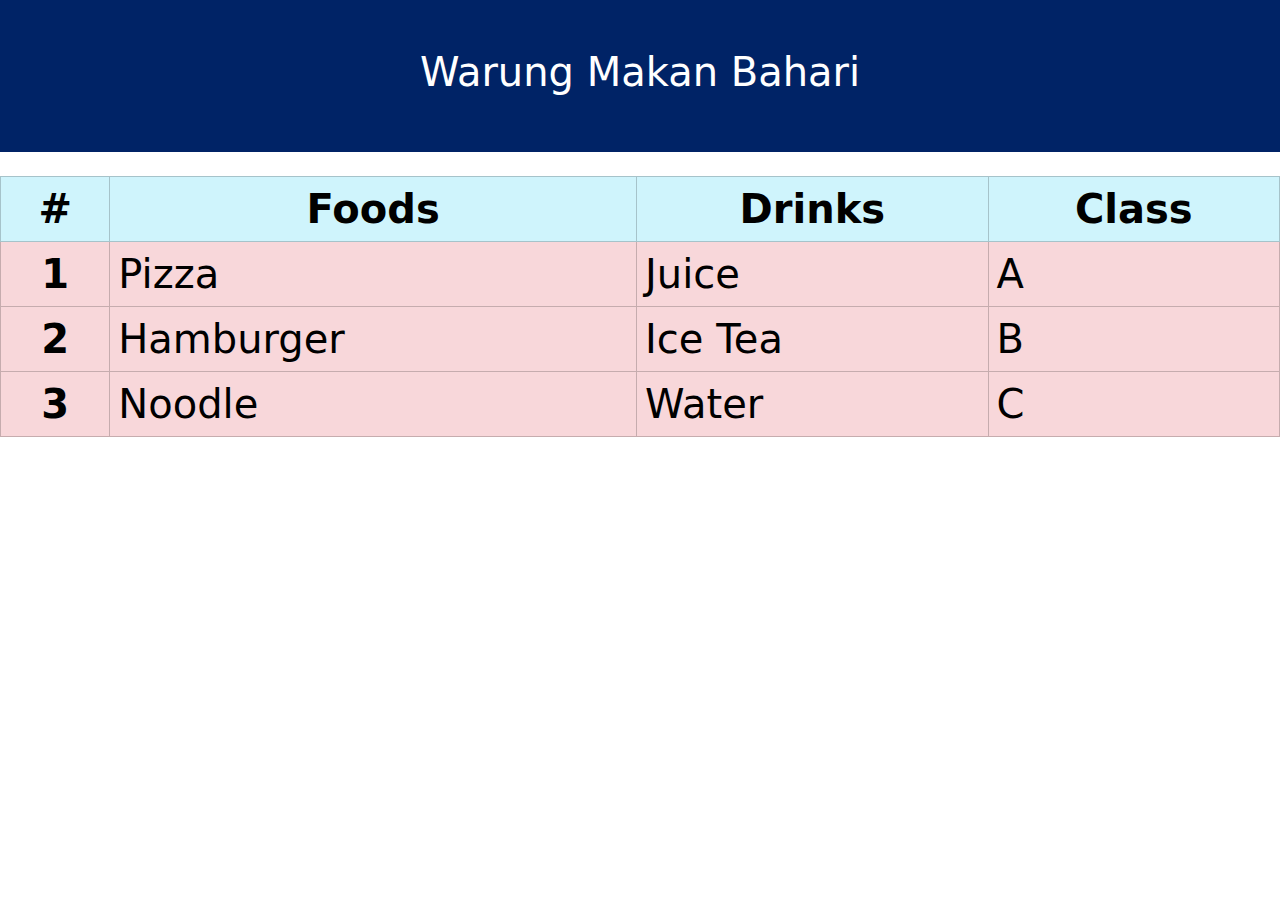
<file: belajar-bootstrap/index.html>
<!DOCTYPE html>
<html lang="en">
    <head>
        <title>Bootstrap Tutorial</title>
        <meta charset="UTF-8">
        <meta name="viewport" content="width=device-width, initial-scale=1">
        <link href="https://cdn.jsdelivr.net/npm/bootstrap@5.3.3/dist/css/bootstrap.min.css" rel="stylesheet">
        <script src="https://cdn.jsdelivr.net/npm/bootstrap@5.3.3/dist/js/bootstrap.bundle.min.js"></script>
    </head>

    <body>
        <div class="container-fluid p-5" style="background-color: #002366; color: white; text-align: center;">
            <h1>Warung Makan Bahari</h1>
        </div>
        <br>
        <table class="table table-bordered table-danger table-hover display-6">
            <thead class="text-center">
              <tr class="table-info">
                <th scope="col">#</th>
                <th scope="col">Foods</th>
                <th scope="col">Drinks</th>
                <th scope="col">Class</th>
              </tr>
            </thead>

            <tbody>
              <tr>
                <th scope="row" class="text-center">1</th>
                <td>Pizza</td>
                <td>Juice</td>
                <td>A</td>
              </tr>
              <tr>
                <th scope="row" class="text-center">2</th>
                <td>Hamburger</td>
                <td>Ice Tea</td>
                <td>B</td>
              </tr>
              <tr>
                <th scope="row" class="text-center">3</th>
                <td>Noodle</td>
                <td>Water</td>
                <td>C</td>
              </tr>
            </tbody>
          </table>
    </body>

    
</html>
</file>
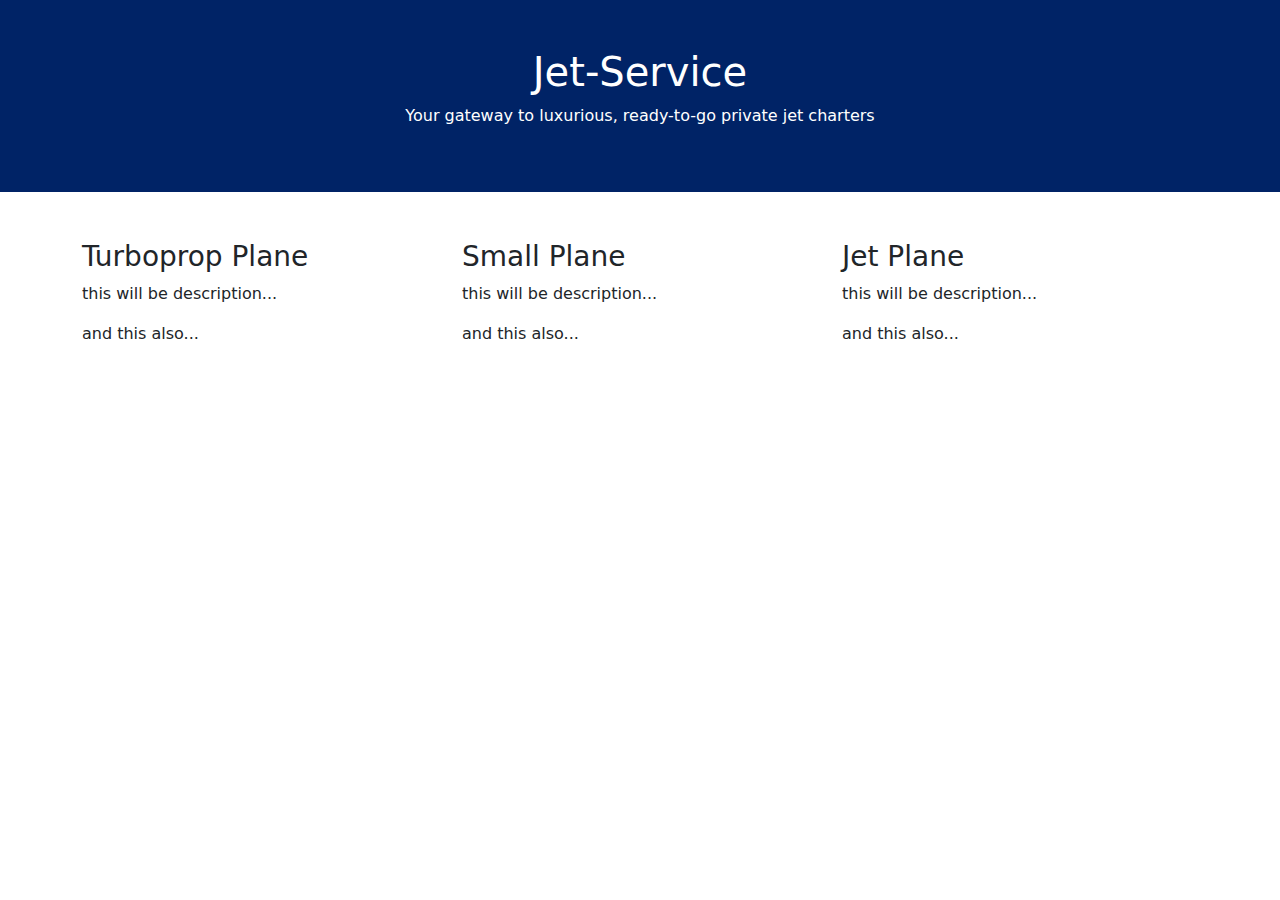
<file: belajar-bootstrap/bootstrap-101.html>
<!DOCTYPE html>
<html lang="en">
    <head>
        <title>Bootstrap Demo Simple</title>
        <meta charset="UTF-8">
        <meta name="viewport" content="width=device-width, initial-scale=1">
        <link href="https://cdn.jsdelivr.net/npm/bootstrap@5.3.3/dist/css/bootstrap.min.css" rel="stylesheet">
        <script src="https://cdn.jsdelivr.net/npm/bootstrap@5.3.3/dist/js/bootstrap.bundle.min.js"></script>
    </head>

    <body>
        <div class="container-fluid p-5" style="background-color: #002366; color: white; text-align: center;">
            <h1>Jet-Service</h1>
            <p>Your gateway to luxurious, ready-to-go private jet charters</p>
        </div>

        <div class="container mt-5">
            <div class="row">
                <div class="col-sm-4">
                    <h3>Turboprop Plane</h3>
                    <p>this will be description...</p>
                    <p>and this also...</p>
                </div>
                <div class="col-sm-4">
                    <h3>Small Plane</h3>
                    <p>this will be description...</p>
                    <p>and this also...</p>
                </div>
                <div class="col-sm-4">
                    <h3>Jet Plane</h3>
                    <p>this will be description...</p>
                    <p>and this also...</p>
                </div>
            </div>
        </div>
    </body>

</html>
</file>
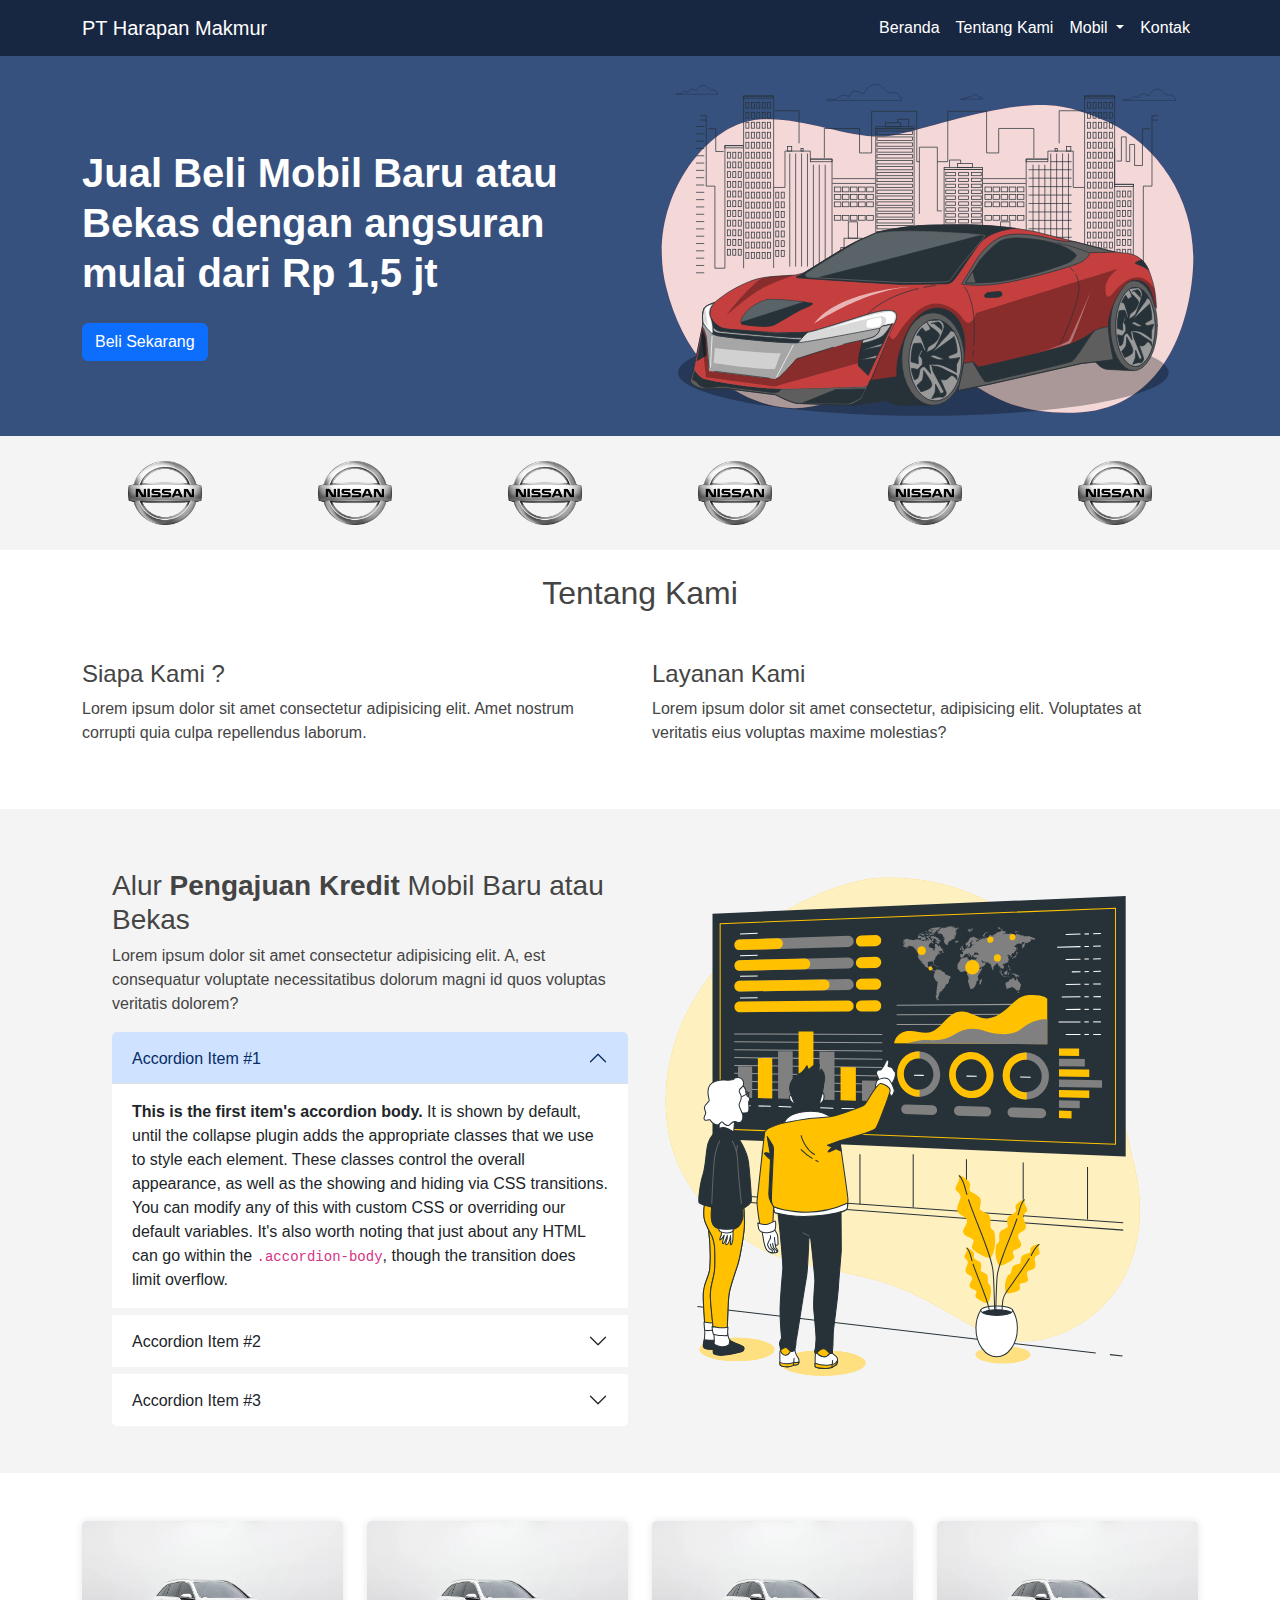
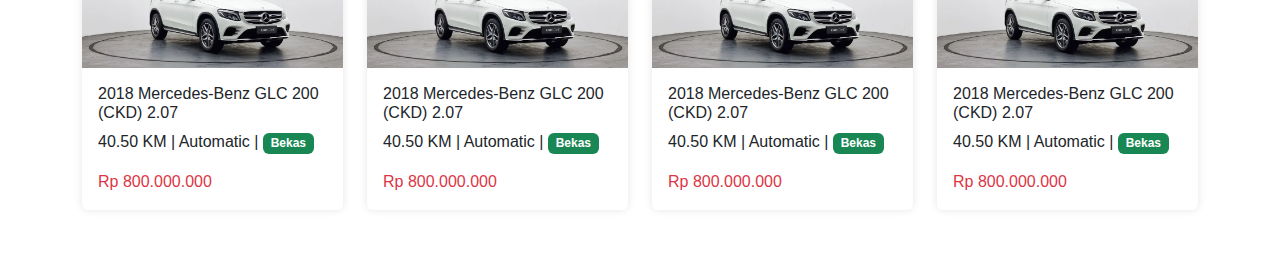
<file: belajar-bootstrap/harapan.html>
<!DOCTYPE html>
<html lang="en">
  <head>
    <meta charset="UTF-8" />
    <meta name="viewport" content="width=device-width, initial-scale=1.0" />
    <title>PT Harapan Makmur</title>
    <link rel="stylesheet" href="css/bootstrap.min.css" />
    <link rel="stylesheet" href="SimpleWeb/style.css" />
  </head>

  <body>
    <!-- Navbar -->
    <nav class="navbar fixed-top navbar-expand-lg bg-navbar-fixed">
      <div class="container">
        <a class="navbar-brand text-white" href="#">PT Harapan Makmur</a>
        <button
          class="navbar-toggler bg-light"
          type="button"
          data-bs-toggle="collapse"
          data-bs-target="#navbarNavDropdown"
          aria-controls="navbarNavDropdown"
          aria-expanded="false"
          aria-label="Toggle navigation"
        >
          <span class="navbar-toggler-icon"></span>
        </button>
        <div class="collapse navbar-collapse" id="navbarNavDropdown">
          <ul class="navbar-nav ms-auto">
            <li class="nav-item">
              <a class="nav-link active text-white" aria-current="page" href="#"
                >Beranda</a
              >
            </li>
            <li class="nav-item">
              <a class="nav-link text-white" href="#tentang-kami"
                >Tentang Kami</a
              >
            </li>
            <li class="nav-item dropdown">
              <a
                class="nav-link dropdown-toggle text-white"
                href="#"
                role="button"
                data-bs-toggle="dropdown"
                aria-expanded="false"
              >
                Mobil
              </a>
              <ul class="dropdown-menu">
                <li><a class="dropdown-item" href="#mobil-baru">Baru</a></li>
                <li><a class="dropdown-item" href="#mobil-bekas">Bekas</a></li>
              </ul>
            </li>
            <li class="nav-item">
              <a class="nav-link text-white">Kontak</a>
            </li>
          </ul>
        </div>
      </div>
    </nav>
    <!-- End of Navbar -->

    <!-- Hero Section -->
     <section class="hero" >
      <div class="container">
        <div class="row align-items-center">
          <div class="col-lg-6 col-sm-12">
            <h1 class="fs-1 md-1 lg-1">Jual Beli Mobil Baru atau Bekas dengan angsuran mulai dari Rp 1,5 jt</h1>
            <button type="button" class="btn btn-primary">Beli Sekarang</button>
          </div>
          <div class="col-lg-6 col-sm-12">
            <img src="SimpleWeb/img/sports car-bro.svg" class="img-fluid" alt="Car Art Style">
          </div>
        </div>
      </div>
     </section>
     <!-- End of Hero -->
    <script src="js/bootstrap.bundle.min.js"></script>

    <!-- Brand Section -->
    <section class="section-bg brands">
      <div class="container">
        <div class="row text-center">
          <div class="col-lg-2 col-md-4 col-sm-6 d-flex justify-content-center">
            <img src="SimpleWeb/img/nissan.png" class="img-fluid">
          </div>
          <div class="col-lg-2 col-md-4 col-sm-6 d-flex justify-content-center">
            <img src="SimpleWeb/img/nissan.png" class="img-fluid">
          </div>
          <div class="col-lg-2 col-md-4 col-sm-6 d-flex justify-content-center">
            <img src="SimpleWeb/img/nissan.png" class="img-fluid">
          </div>
          <div class="col-lg-2 col-md-4 col-sm-6 d-flex justify-content-center">
            <img src="SimpleWeb/img/nissan.png" class="img-fluid">
          </div>
          <div class="col-lg-2 col-md-4 col-sm-6 d-flex justify-content-center">
            <img src="SimpleWeb/img/nissan.png" class="img-fluid">
          </div>
          <div class="col-lg-2 col-md-4 col-sm-6 d-flex justify-content-center">
            <img src="SimpleWeb/img/nissan.png" class="img-fluid">
          </div>
        </div>
      </div>
    </section>    
    <!-- End Brand Section -->

    <!-- About Us Section -->
      <section id="tentang-kami" class="mt-4">
        <div class="container">
          <h2 class="text-center mb-4">Tentang Kami</h2>
          <div class="row my-5">
            <div class="col-lg-6">
              <h4>Siapa Kami ?</h4>
              <p>Lorem ipsum dolor sit amet consectetur adipisicing elit. Amet nostrum corrupti quia culpa repellendus laborum.</p>
            </div>
            <div class="col-lg-6">
              <h4>Layanan Kami</h4>
              <p>Lorem ipsum dolor sit amet consectetur, adipisicing elit. Voluptates at veritatis eius voluptas maxime molestias?</p>
            </div>
          </div>
          
        </div>
      </section>
    <!-- End About Us -->

    <!-- Credit Section -->
    <section class="section-bg credit-section">
      <div class="container">
          <div class="row">
              <div class="col-lg-6">
                  <h3>Alur <strong>Pengajuan Kredit</strong> Mobil Baru atau Bekas</h3>
                  <p class="secondary-text">Lorem ipsum dolor sit amet consectetur adipisicing elit. A, est consequatur voluptate necessitatibus dolorum magni id quos voluptas veritatis dolorem?</p>
                  <div class="accordion" id="accordionExample">
                      <div class="accordion-item">
                        <h2 class="accordion-header">
                          <button class="accordion-button" type="button" data-bs-toggle="collapse" data-bs-target="#collapseOne" aria-expanded="true" aria-controls="collapseOne">
                            Accordion Item #1
                          </button>
                        </h2>
                        <div id="collapseOne" class="accordion-collapse collapse show" data-bs-parent="#accordionExample">
                          <div class="accordion-body">
                            <strong>This is the first item's accordion body.</strong> It is shown by default, until the collapse plugin adds the appropriate classes that we use to style each element. These classes control the overall appearance, as well as the showing and hiding via CSS transitions. You can modify any of this with custom CSS or overriding our default variables. It's also worth noting that just about any HTML can go within the <code>.accordion-body</code>, though the transition does limit overflow.
                          </div>
                        </div>
                      </div>
                      <div class="accordion-item">
                        <h2 class="accordion-header">
                          <button class="accordion-button collapsed" type="button" data-bs-toggle="collapse" data-bs-target="#collapseTwo" aria-expanded="false" aria-controls="collapseTwo">
                            Accordion Item #2
                          </button>
                        </h2>
                        <div id="collapseTwo" class="accordion-collapse collapse" data-bs-parent="#accordionExample">
                          <div class="accordion-body">
                            <strong>This is the second item's accordion body.</strong> It is hidden by default, until the collapse plugin adds the appropriate classes that we use to style each element. These classes control the overall appearance, as well as the showing and hiding via CSS transitions. You can modify any of this with custom CSS or overriding our default variables. It's also worth noting that just about any HTML can go within the <code>.accordion-body</code>, though the transition does limit overflow.
                          </div>
                        </div>
                      </div>
                      <div class="accordion-item">
                        <h2 class="accordion-header">
                          <button class="accordion-button collapsed" type="button" data-bs-toggle="collapse" data-bs-target="#collapseThree" aria-expanded="false" aria-controls="collapseThree">
                            Accordion Item #3
                          </button>
                        </h2>
                        <div id="collapseThree" class="accordion-collapse collapse" data-bs-parent="#accordionExample">
                          <div class="accordion-body">
                            <strong>This is the third item's accordion body.</strong> It is hidden by default, until the collapse plugin adds the appropriate classes that we use to style each element. These classes control the overall appearance, as well as the showing and hiding via CSS transitions. You can modify any of this with custom CSS or overriding our default variables. It's also worth noting that just about any HTML can go within the <code>.accordion-body</code>, though the transition does limit overflow.
                          </div>
                          
                        </div>
                      </div>
                  </div>
              </div>
              <div class="col-lg-6">
                  <img src="SimpleWeb/img/Visual data-bro.svg" alt="accordion">
              </div>
          </div>
      </div>
  </section>
    <!-- End Credit -->

    <!-- Service Section Start -->
     <section class="py-5">
      <div class="container">
        <div class="row row-cols-1 row-cols-md-4 g-4">
          <div class="col">
            <div class="card h-100 border-0 card-item-car">
              <img src="SimpleWeb/img/honda.jpg" class="card-img-top" alt="mercy">
              <div class="card-body">
                <h6 class="card-title">2018 Mercedes-Benz GLC 200 (CKD) 2.07</h6>
                <p>40.50 KM | Automatic | <span class="badge text-bg-success">Bekas</span></p>
                <p class="card-text text-danger">Rp 800.000.000</p>
              </div>
            </div>
          </div>

          <div class="col">
            <div class="card h-100 border-0 card-item-car">
              <img src="SimpleWeb/img/honda.jpg" class="card-img-top" alt="mercy">
              <div class="card-body">
                <h6 class="card-title">2018 Mercedes-Benz GLC 200 (CKD) 2.07</h6>
                <p>40.50 KM | Automatic | <span class="badge text-bg-success">Bekas</span></p>
                <p class="card-text text-danger">Rp 800.000.000</p>
              </div>
            </div>
          </div>

          <div class="col">
            <div class="card h-100 border-0 card-item-car">
              <img src="SimpleWeb/img/honda.jpg" class="card-img-top" alt="mercy">
              <div class="card-body">
                <h6 class="card-title">2018 Mercedes-Benz GLC 200 (CKD) 2.07</h6>
                <p>40.50 KM | Automatic | <span class="badge text-bg-success">Bekas</span></p>
                <p class="card-text text-danger">Rp 800.000.000</p>
              </div>
            </div>
          </div>

          <div class="col">
            <div class="card h-100 border-0 card-item-car">
              <img src="SimpleWeb/img/honda.jpg" class="card-img-top" alt="mercy">
              <div class="card-body">
                <h6 class="card-title">2018 Mercedes-Benz GLC 200 (CKD) 2.07</h6>
                <p>40.50 KM | Automatic | <span class="badge text-bg-success">Bekas</span></p>
                <p class="card-text text-danger">Rp 800.000.000</p>
              </div>
            </div>
          </div>
        </div>
      </div>

      
     </section>
    <!-- Service End -->
  </body>
</html>
</file>
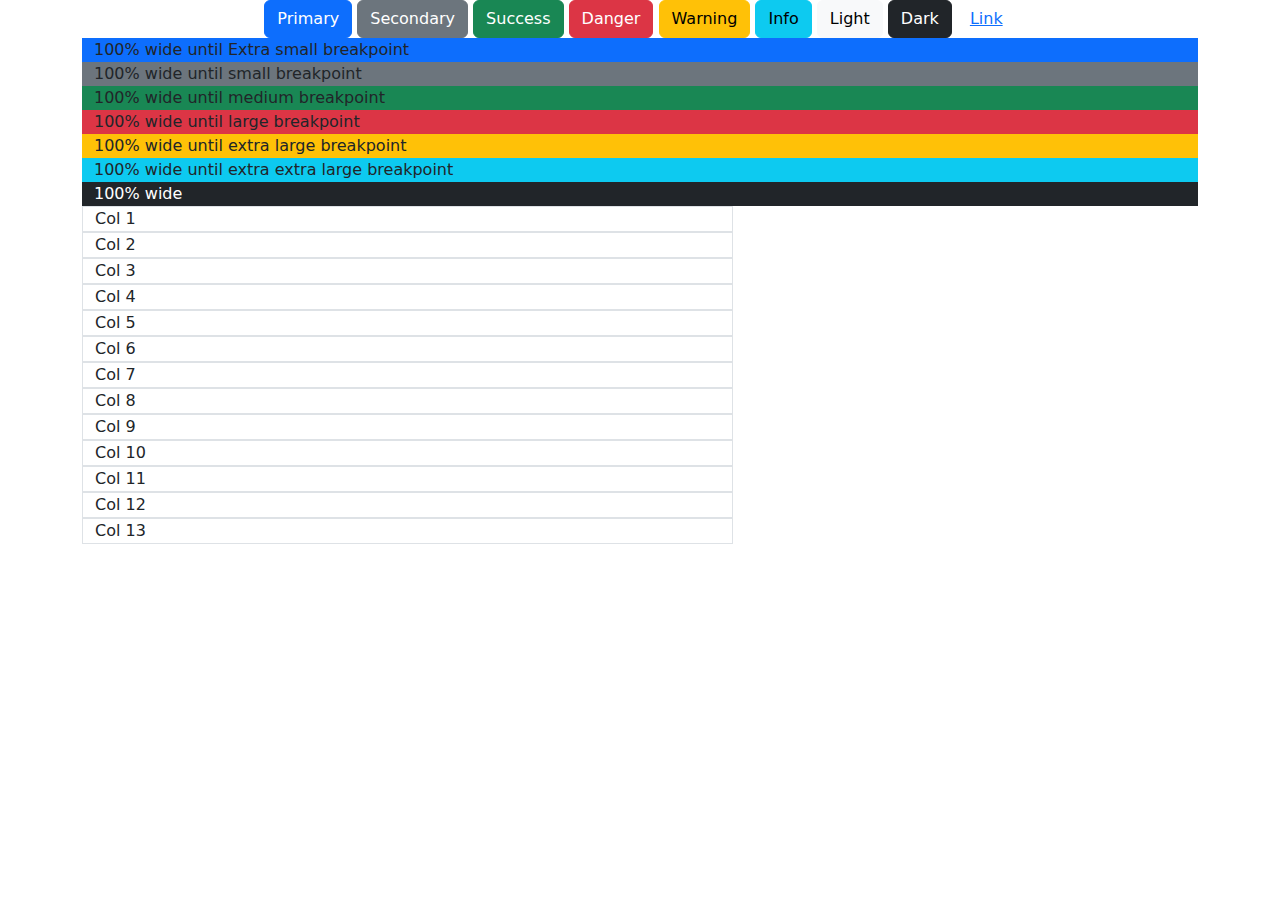
<file: belajar-bootstrap/index-2.html>
<!DOCTYPE html>
<html lang="en">
  <head>
    <meta charset="UTF-8" />
    <meta name="viewport" content="width=device-width, initial-scale=1.0" />
    <title>Bootstrap Demo</title>
    <link rel="stylesheet" href="css/bootstrap.min.css" />
  </head>

  <body>
    
    <div class="text-center">
      <button type="button" class="btn btn-primary">Primary</button>
      <button type="button" class="btn btn-secondary">Secondary</button>
      <button type="button" class="btn btn-success">Success</button>
      <button type="button" class="btn btn-danger">Danger</button>
      <button type="button" class="btn btn-warning">Warning</button>
      <button type="button" class="btn btn-info">Info</button>
      <button type="button" class="btn btn-light">Light</button>
      <button type="button" class="btn btn-dark">Dark</button>
      <button type="button" class="btn btn-link">Link</button>
    </div>

    
    <div class="container">
        <div class="container bg-primary">100% wide until Extra small breakpoint</div>
        <div class="container-sm bg-secondary">100% wide until small breakpoint</div>
        <div class="container-md bg-success">100% wide until medium breakpoint</div>
        <div class="container-lg bg-danger">100% wide until large breakpoint</div>
        <div class="container-xl bg-warning">100% wide until extra large breakpoint</div>
        <div class="container-xxl bg-info">100% wide until extra extra large breakpoint</div>
        <div class="container-fluid bg-dark text-white">100% wide</div>
      
        <div class="container">
          <div class="row">
            <div class="col-7 border">Col 1</div>
            <div class="col-7 border">Col 2</div>
            <div class="col-7 border">Col 3</div>
            <div class="col-7 border">Col 4</div>
            <div class="col-7 border">Col 5</div>
            <div class="col-7 border">Col 6</div>
            <div class="col-7 border">Col 7</div>
            <div class="col-7 border">Col 8</div>
            <div class="col-7 border">Col 9</div>
            <div class="col-7 border">Col 10</div>
            <div class="col-7 border">Col 11</div>
            <div class="col-7 border">Col 12</div>
            <div class="col-7 border">Col 13</div>
          </div>
        </div>
  </body>

  <script src="js/bootstrap.bundle.min.js"></script>
</html>
</file>
<file: belajar-bootstrap/SimpleWeb/style.css>
html {
  scroll-behavior: smooth;
}

/* body {
    background-color: #088395;
}

.title {
    color: white;
    font-size: 20px;
} */

/* comlex selector */
/* .title span {
    color: #00FFCA;
}

.about-me {
    text-indent: 2em;
    text-align: justify;
}

#item-lang {
    color: greenyellow;
}

.list-programming-lang ul li {
    color: white;
    list-style-type: square;
    display:inline;
    background-color: #0c00f5 ;
    height: 50px;
}

.item {
    color: blueviolet;
}

li {
    color: #00e1ff;
}

a {
    display: block;
} */

/* structure dasar css
    - Selector (tag,id : #,class : .) -> h1, p, table, span,
    - Properties -> color, backgroun-color,display,position,z-index dan lain lain
    - Value -> blue, relative, inline-block, absolute, dan lain lain
*/
/* # General  */

body {
  font-family: "Open Sans", sans-serif;
  color: #444444;
}

h1 {
  font-family: "Jost", sans-serif;
}

/* Sections General  */
.section-bg {
  background-color: #f4f4f4;
}

/* End Section General  */

.square div {
  height: 20vh;
}

/* Header  */

.bg-navbar-fixed {
  background-color: #172641;
}

/* End Heade Section  */

/* Hero Section  */

.hero {
  width: 100%;
  height: 100%;
  background: #37517e;
}

.hero .container {
  padding-top: 72px;
}

.hero h1 {
  color: #fff;
  font-size: 48px;
  font-weight: 700;
  line-height: 50px;
  margin-bottom: 25px;
}

/* End Hero Section  */

/* Brand Section  */
.brands img {
  max-width: 45%;
  padding: 25px 0;
}
/* End Brand Section  */

/* Credit Section  */

.credit-section {
  padding: 60px 100px 40px 100px;
}

.credit-content {
  font-size: 13px;
}

.accordion-item {
  border: none !important;
  margin: 7px 0px;
}
/* end Credit Section  */

/* Start service  */
.card-item-car {
  box-shadow: 0 0 8px rgba(0, 0, 0, 0.1);
}
/* End Service */
</file>
